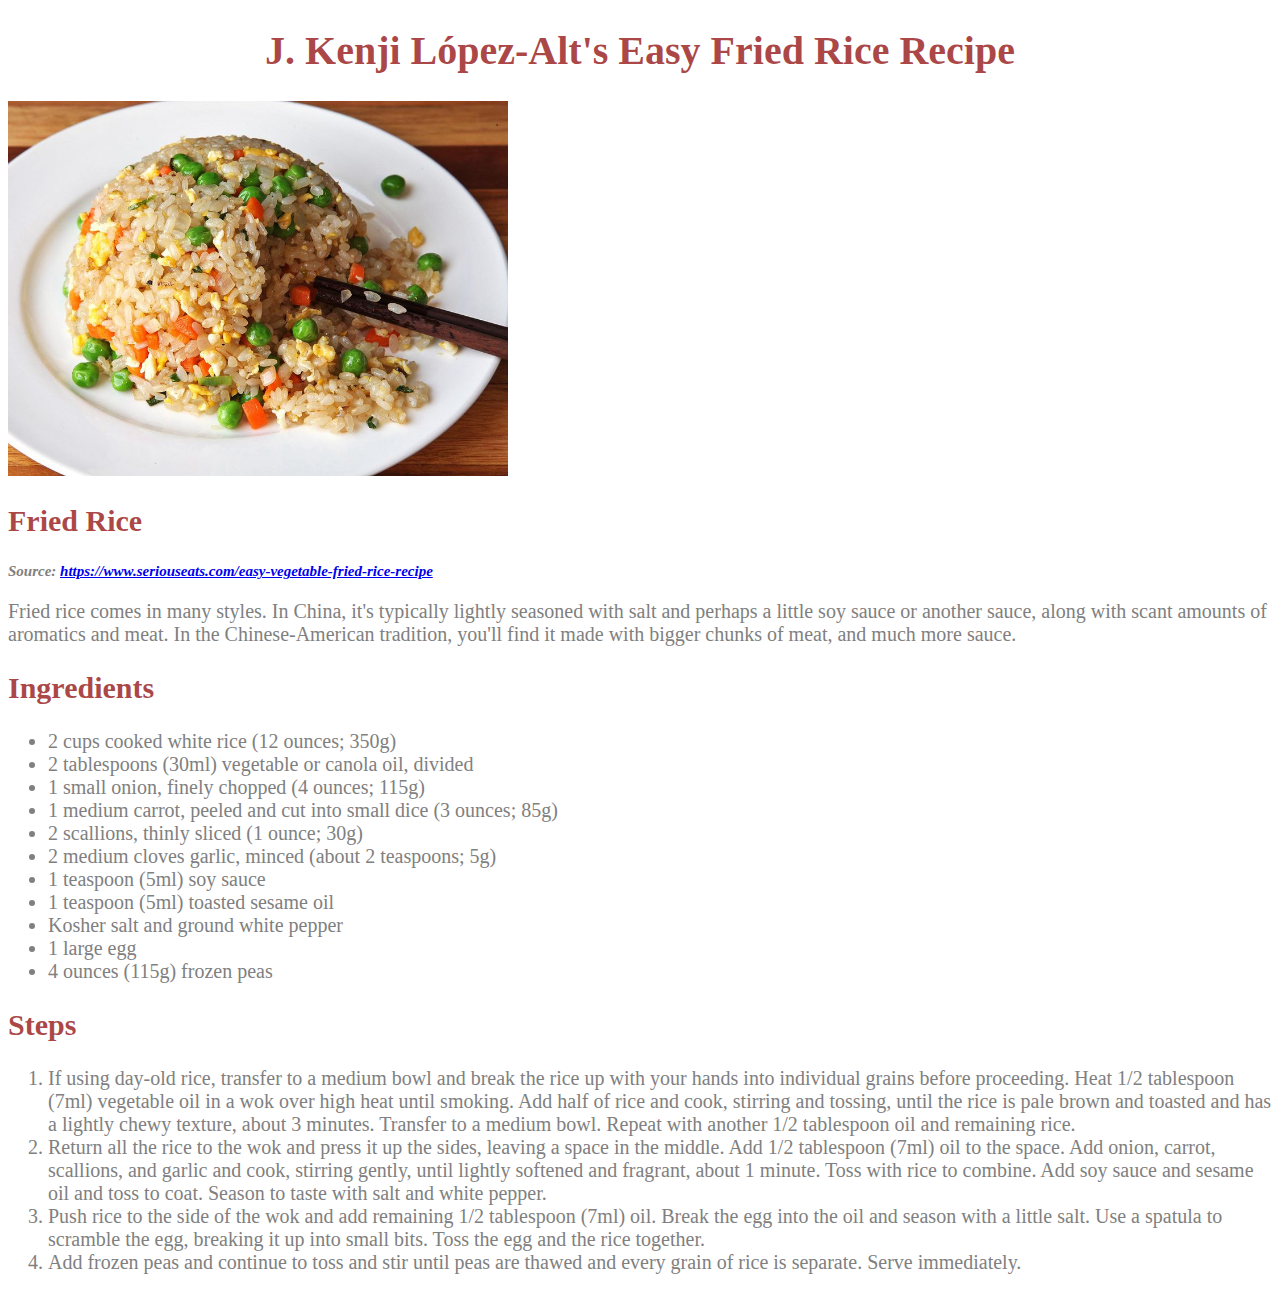
<file: recipes/fried-rice.html>
<!DOCTYPE html>
<html lang="en">
<head>
    <meta charset="UTF-8">
    <meta http-equiv="X-UA-Compatible" content="IE=edge">
    <meta name="viewport" content="width=device-width, initial-scale=1.0">
    <link rel="stylesheet" href="../css/style.css">
    <title>Fried Rice</title>
</head>
<body>
    <h1>J. Kenji López-Alt's Easy Fried Rice Recipe</h1>
    <img src="../images/fried-rice.jpg" alt="fried rice served on a plate">
    
    <h2>Fried Rice</h2>
    <p class="main-source"><em>Source: <a href="https://www.seriouseats.com/easy-vegetable-fried-rice-recipe">https://www.seriouseats.com/easy-vegetable-fried-rice-recipe</a></em> </p>
    <p>Fried rice comes in many styles. In China, it's typically lightly seasoned with salt and perhaps a little soy sauce or another sauce, along with scant amounts of aromatics and meat. In the Chinese-American tradition, you'll find it made with bigger chunks of meat, and much more sauce.</p>

    <h2>Ingredients</h2>
    <ul>
        <li>2 cups cooked white rice (12 ounces; 350g)</li>
        <li>2 tablespoons (30ml) vegetable or canola oil, divided</li>
        <li>1 small onion, finely chopped (4 ounces; 115g)</li>
        <li>1 medium carrot, peeled and cut into small dice (3 ounces; 85g)</li>
        <li>2 scallions, thinly sliced (1 ounce; 30g)</li>
        <li>2 medium cloves garlic, minced (about 2 teaspoons; 5g)</li>
        <li>1 teaspoon (5ml) soy sauce</li>
        <li>1 teaspoon (5ml) toasted sesame oil</li>
        <li>Kosher salt and ground white pepper</li>
        <li>1 large egg</li>
        <li>4 ounces (115g) frozen peas</li>
    </ul>
    
    <h2>Steps</h2>
    <ol>
        <li>If using day-old rice, transfer to a medium bowl and break the rice up with your hands into individual grains before proceeding. Heat 1/2 tablespoon (7ml) vegetable oil in a wok over high heat until smoking. Add half of rice and cook, stirring and tossing, until the rice is pale brown and toasted and has a lightly chewy texture, about 3 minutes. Transfer to a medium bowl. Repeat with another 1/2 tablespoon oil and remaining rice.</li>
        <li>Return all the rice to the wok and press it up the sides, leaving a space in the middle. Add 1/2 tablespoon (7ml) oil to the space. Add onion, carrot, scallions, and garlic and cook, stirring gently, until lightly softened and fragrant, about 1 minute. Toss with rice to combine. Add soy sauce and sesame oil and toss to coat. Season to taste with salt and white pepper.</li>
        <li>Push rice to the side of the wok and add remaining 1/2 tablespoon (7ml) oil. Break the egg into the oil and season with a little salt. Use a spatula to scramble the egg, breaking it up into small bits. Toss the egg and the rice together.</li>
        <li>Add frozen peas and continue to toss and stir until peas are thawed and every grain of rice is separate. Serve immediately.</li>
    </ol>
</body>
</html>
</file>
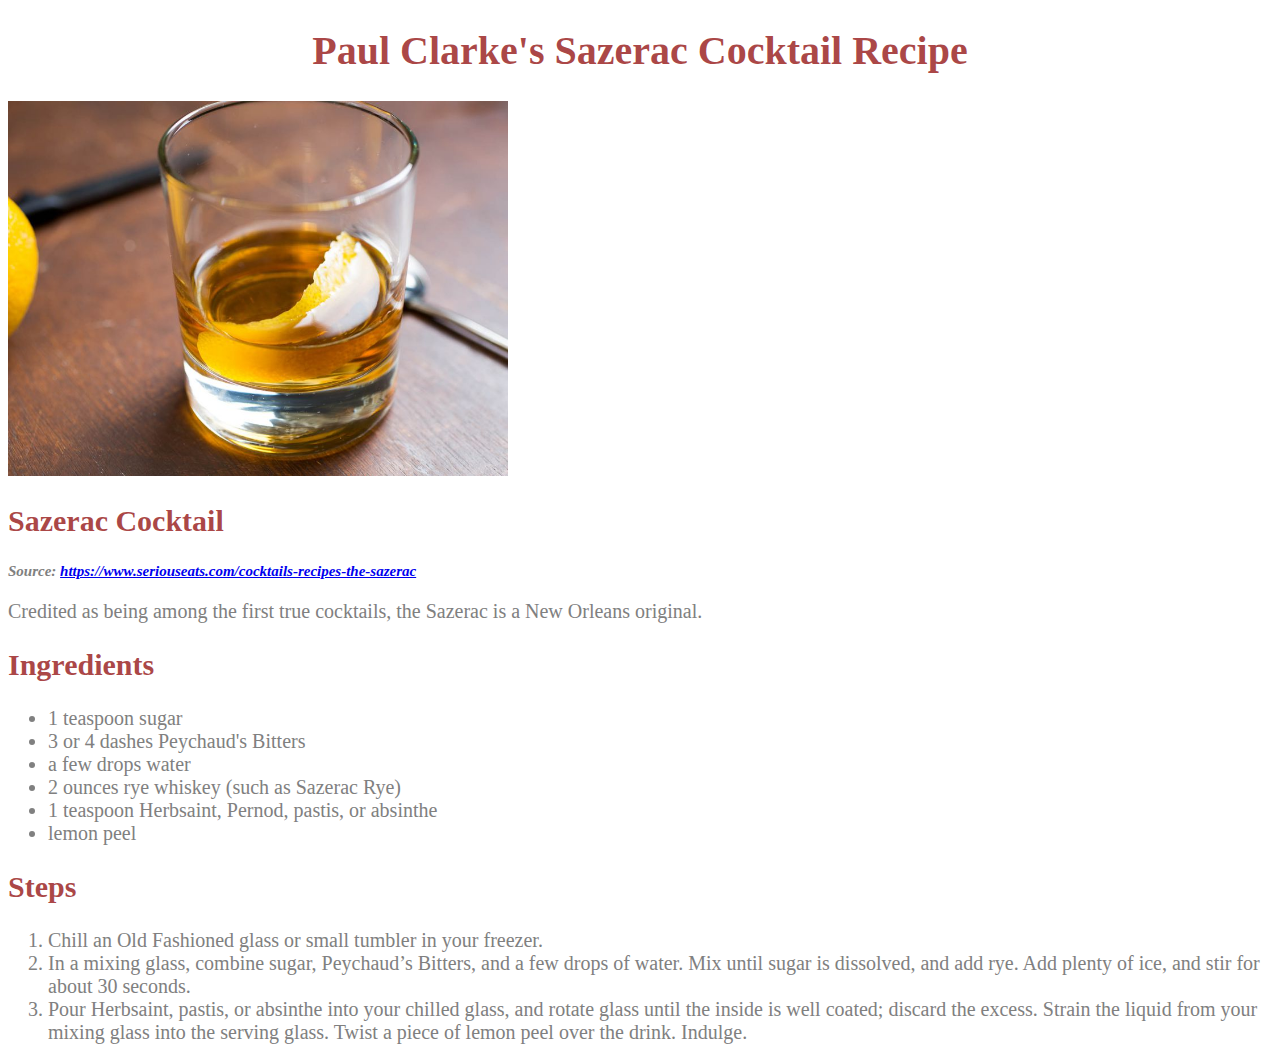
<file: recipes/sazerac-cocktail.html>
<!DOCTYPE html>
<html lang="en">
<head>
    <meta charset="UTF-8">
    <meta http-equiv="X-UA-Compatible" content="IE=edge">
    <meta name="viewport" content="width=device-width, initial-scale=1.0">
    <link rel="stylesheet" href="../css/style.css">
    <title>Sazerac Cocktail</title>
</head>
<body>
    <h1>Paul Clarke's Sazerac Cocktail Recipe</h1>
    <img src="../images/sazerac-cocktail.jpeg" alt="cocktail glass on table">
    
    <h2>Sazerac Cocktail</h2>
    <p class="main-source"><em>Source: <a href="https://www.seriouseats.com/cocktails-recipes-the-sazerac">https://www.seriouseats.com/cocktails-recipes-the-sazerac</a></em></p>
    <p>Credited as being among the first true cocktails, the Sazerac is a New Orleans original.</p>

    <h2>Ingredients</h2>
    <ul>
        <li>1 teaspoon sugar</li>
        <li>3 or 4 dashes Peychaud's Bitters</li>
        <li>a few drops water</li>
        <li>2 ounces rye whiskey (such as Sazerac Rye)</li>
        <li>1 teaspoon Herbsaint, Pernod, pastis, or absinthe</li>
        <li>lemon peel</li>
    </ul>
    
    <h2>Steps</h2>
    <ol>
        <li>Chill an Old Fashioned glass or small tumbler in your freezer.</li>
        <li>In a mixing glass, combine sugar, Peychaud’s Bitters, and a few drops of water. Mix until sugar is dissolved, and add rye. Add plenty of ice, and stir for about 30 seconds.</li>
        <li>Pour Herbsaint, pastis, or absinthe into your chilled glass, and rotate glass until the inside is well coated; discard the excess. Strain the liquid from your mixing glass into the serving glass. Twist a piece of lemon peel over the drink. Indulge.</li>
    </ol>

</body>
</html>
</file>
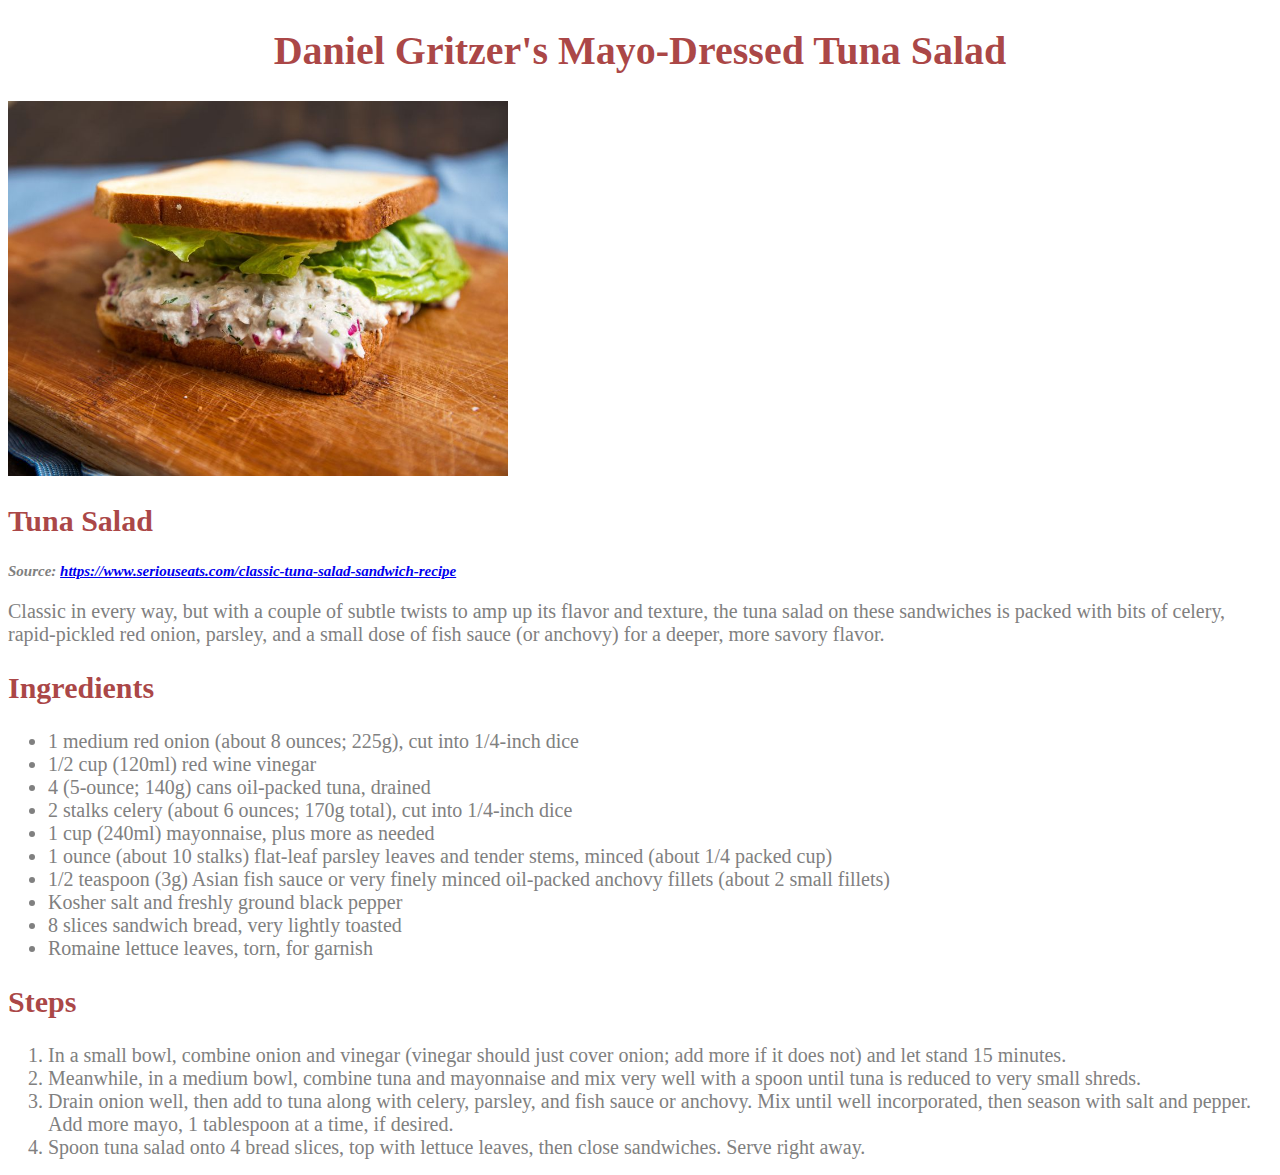
<file: recipes/tuna-salad.html>
<!DOCTYPE html>
<html lang="en">
<head>
    <meta charset="UTF-8">
    <meta http-equiv="X-UA-Compatible" content="IE=edge">
    <meta name="viewport" content="width=device-width, initial-scale=1.0">
    <link rel="stylesheet" href="../css/style.css">
    <title>Tuna Salad</title>
</head>
<body>
    <h1>Daniel Gritzer's Mayo-Dressed Tuna Salad</h1>
    <img src="../images/tuna-salad.jpeg" alt="tuna salad on cutting board">
    
    <h2>Tuna Salad</h2>
    <p class="main-source"><em>Source: <a href="https://www.seriouseats.com/classic-tuna-salad-sandwich-recipe">https://www.seriouseats.com/classic-tuna-salad-sandwich-recipe</a></em></p>
    <p>Classic in every way, but with a couple of subtle twists to amp up its flavor and texture, the tuna salad on these sandwiches is packed with bits of celery, rapid-pickled red onion, parsley, and a small dose of fish sauce (or anchovy) for a deeper, more savory flavor.</p>

    <h2>Ingredients</h2>
    <ul>
        <li>1 medium red onion (about 8 ounces; 225g), cut into 1/4-inch dice</li>
        <li>1/2 cup (120ml) red wine vinegar</li>
        <li>4 (5-ounce; 140g) cans oil-packed tuna, drained</li>
        <li>2 stalks celery (about 6 ounces; 170g total), cut into 1/4-inch dice</li>
        <li>1 cup (240ml) mayonnaise, plus more as needed</li>
        <li>1 ounce (about 10 stalks) flat-leaf parsley leaves and tender stems, minced (about 1/4 packed cup)</li>
        <li>1/2 teaspoon (3g) Asian fish sauce or very finely minced oil-packed anchovy fillets (about 2 small fillets)</li>
        <li>Kosher salt and freshly ground black pepper</li>
        <li>8 slices sandwich bread, very lightly toasted</li>
        <li>Romaine lettuce leaves, torn, for garnish</li>
    </ul>
    
    <h2>Steps</h2>
    <ol>
        <li>In a small bowl, combine onion and vinegar (vinegar should just cover onion; add more if it does not) and let stand 15 minutes.</li>
        <li>Meanwhile, in a medium bowl, combine tuna and mayonnaise and mix very well with a spoon until tuna is reduced to very small shreds.</li>
        <li>Drain onion well, then add to tuna along with celery, parsley, and fish sauce or anchovy. Mix until well incorporated, then season with salt and pepper. Add more mayo, 1 tablespoon at a time, if desired.</li>
        <li>Spoon tuna salad onto 4 bread slices, top with lettuce leaves, then close sandwiches. Serve right away.</li>
    </ol>
</body>
</html>
</file>
<file: css/style.css>
h1, h2, li, p {
    font-family: Georgia, 'Times New Roman', Times, serif; 
}

h1, h2 {
    color: rgba(139, 0, 0, 0.733); 
}

h1 {
    font-size: 40px;
    text-align: center;
}

h2 {
    font-size: 30px;
}

li, p {
    font-size: 20px;
    color:grey;
}

img {
    height: auto;
    width: 500px;
}

.main-source {
font-size: 15px;
font-weight: 800;
}
</file>
